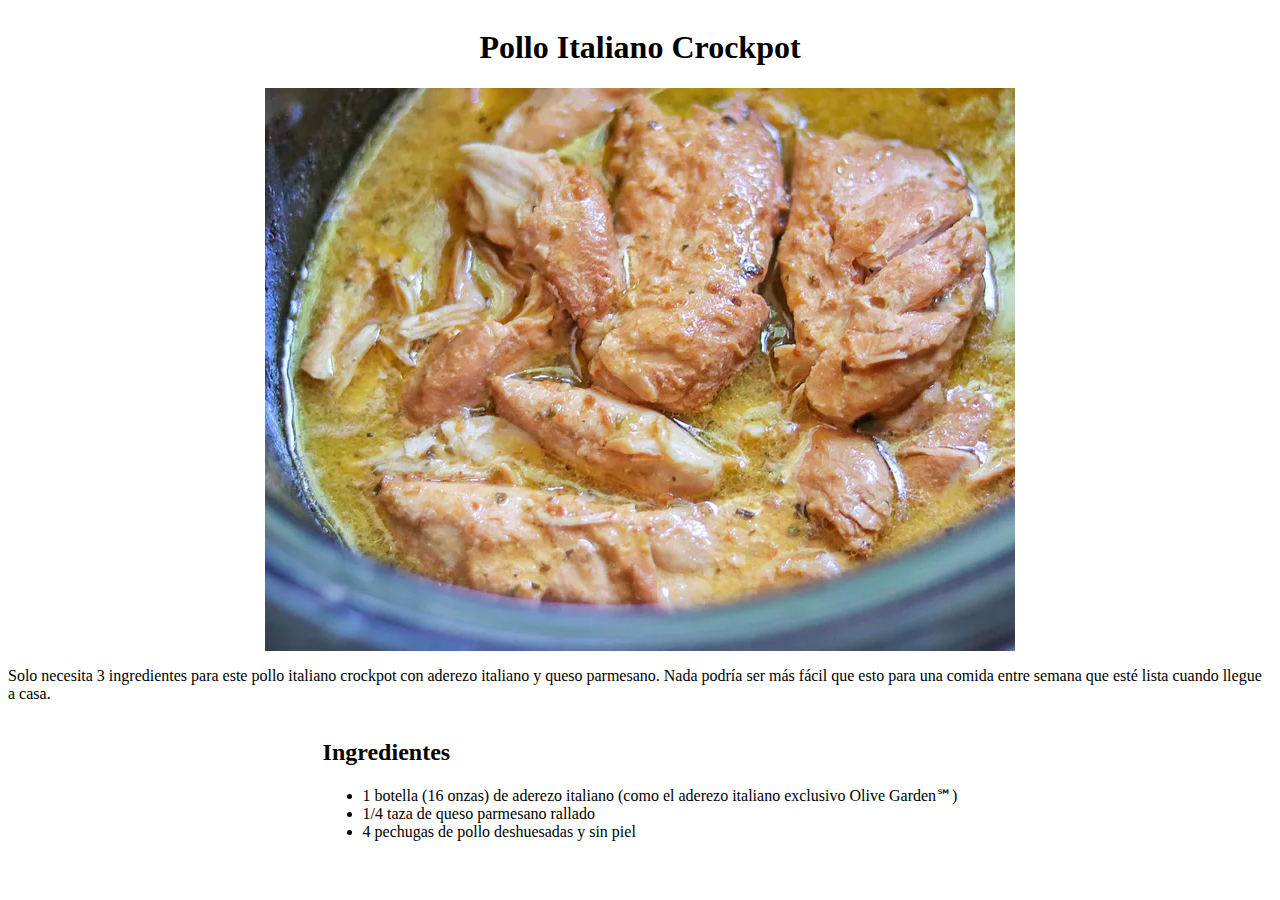
<file: recetas/receta1.html>
<!DOCTYPE html>
<html lang="es">
<head>
    <meta charset="UTF-8">
    <meta name="viewport" content="width=device-width, initial-scale=1.0">
    <title>Pollo Italiano Crockpot</title>
    <link rel="stylesheet" href="../style.css">
</head>
<body>
    <div class="contenedor-recetas">
        <header>
            <h1>Pollo Italiano Crockpot</h1>
        </header>
        <img src="imagenes/polloItalianowebp.webp" alt="">
        <article>
            <p>Solo necesita 3 ingredientes para este pollo italiano crockpot con aderezo italiano y queso parmesano. Nada podría ser más fácil que esto para una comida entre semana que esté lista cuando llegue a casa.</p>
        </article>
        <article>
            <head><h2>Ingredientes</h2></head>
            <ul>
                <li>1 botella (16 onzas) de aderezo italiano (como el aderezo italiano exclusivo Olive Garden℠)</li>
                <li>1/4 taza de queso parmesano rallado</li>
                <li>4 pechugas de pollo deshuesadas y sin piel</li>
            </ul>
        </article>
    </div>
</body>
</html>
</file>
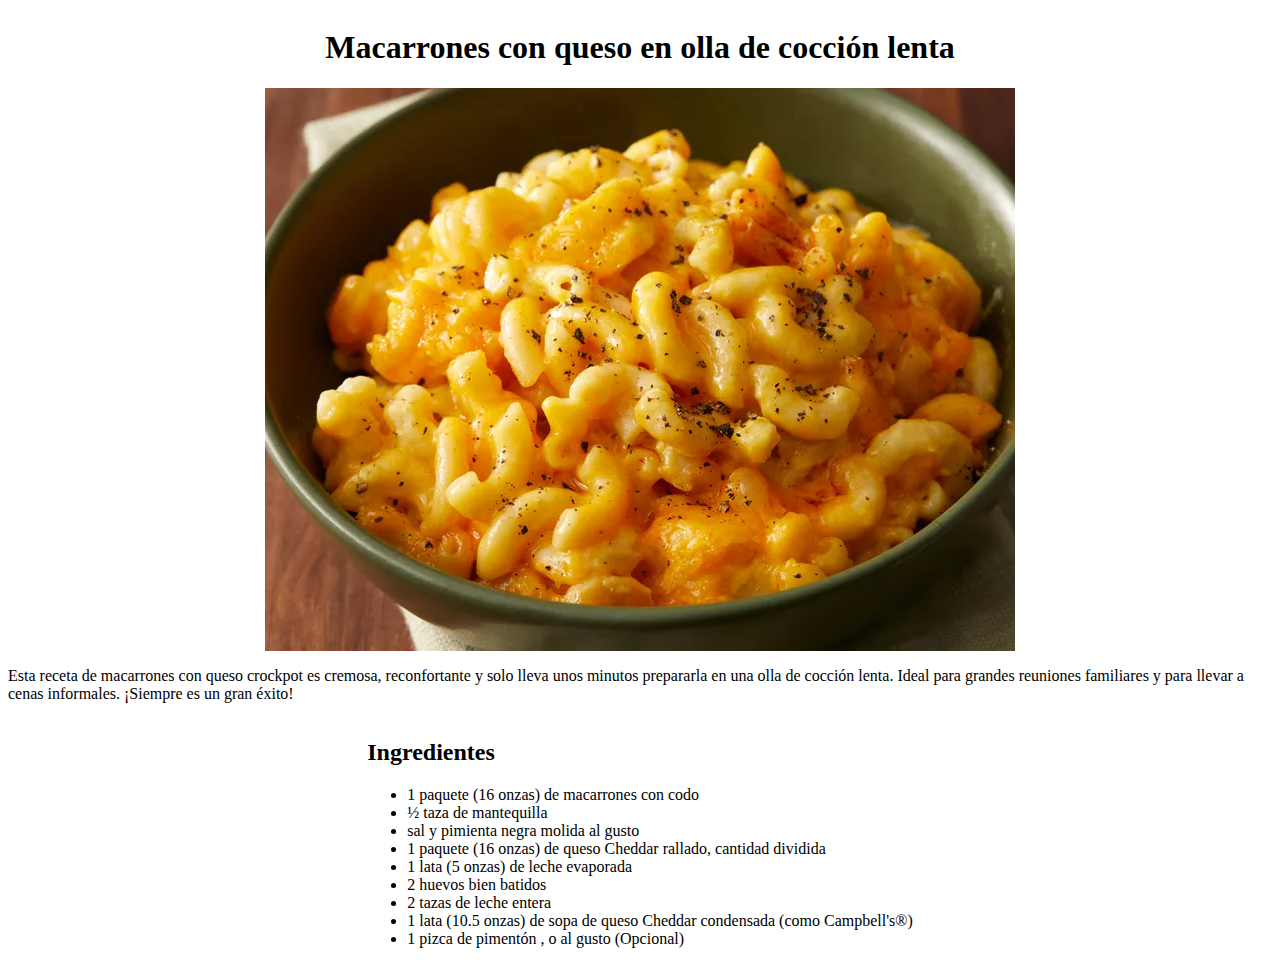
<file: recetas/receta2.html>
<!DOCTYPE html>
<html lang="es">
<head>
    <meta charset="UTF-8">
    <meta name="viewport" content="width=device-width, initial-scale=1.0">
    <title>Macarrones con queso en olla de cocción lenta</title>
    <link rel="stylesheet" href="../style.css">
</head>
<body>
    <div class="contenedor-recetas">
        <header>
            <h1>Macarrones con queso en olla de cocción lenta</h1>
        </header>
        <img src="imagenes/macarrones.webp" alt="">
        <article>
            <p>Esta receta de macarrones con queso crockpot es cremosa, reconfortante y solo lleva unos minutos prepararla en una olla de cocción lenta. Ideal para grandes reuniones familiares y para llevar a cenas informales. ¡Siempre es un gran éxito!</p>
        </article>
        <article>
            <head><h2>Ingredientes</h2></head>
            <ul>
                <li>1 paquete (16 onzas) de macarrones con codo</li>
                <li>½ taza de mantequilla</li>
                <li>sal y pimienta negra molida al gusto</li>
                <li>1 paquete (16 onzas) de queso Cheddar rallado, cantidad dividida</li>
                <li>1 lata (5 onzas) de leche evaporada</li>
                <li>2 huevos bien batidos</li>
                <li>2 tazas de leche entera</li>
                <li>1 lata (10.5 onzas) de sopa de queso Cheddar condensada (como Campbell's®)</li>
                <li>1 pizca de pimentón , o al gusto (Opcional)</li>
            </ul>
        </article>
    </div>
</body>
</html>
</file>
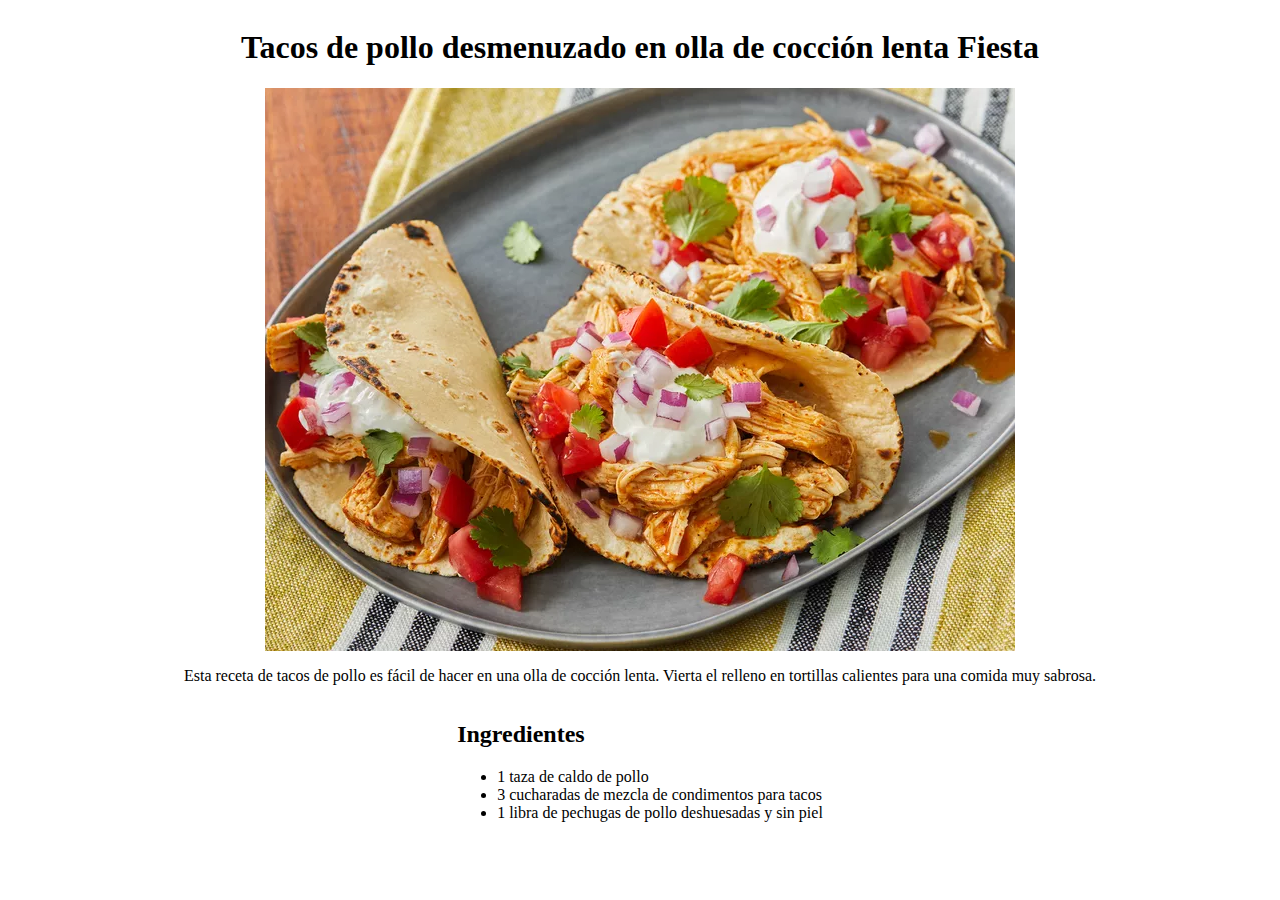
<file: recetas/receta3.html>
<!DOCTYPE html>
<html lang="es">
<head>
    <meta charset="UTF-8">
    <meta name="viewport" content="width=device-width, initial-scale=1.0">
    <title>Tacos de pollo desmenuzado en olla de cocción lenta Fiesta</title>
    <link rel="stylesheet" href="../style.css">
</head>
<body>
    <div class="contenedor-recetas">
        <header>
            <h1>Tacos de pollo desmenuzado en olla de cocción lenta Fiesta</h1>
        </header>
        <img src="imagenes/tacos.webp" alt="">
        <article>
            <p>Esta receta de tacos de pollo es fácil de hacer en una olla de cocción lenta. Vierta el relleno en tortillas calientes para una comida muy sabrosa.</p>
        </article>
        <article>
            <head><h2>Ingredientes</h2></head>
            <ul>
                <li>1 taza de caldo de pollo</li>
                <li>3 cucharadas de mezcla de condimentos para tacos</li>
                <li>1 libra de pechugas de pollo deshuesadas y sin piel</li>
            </ul>
        </article>
    </div>
</body>
</html>
</file>
<file: style.css>
header, .container, .contenedor-recetas{
    display: flex;
    flex-direction: column;
    align-items: center;
}
</file>
